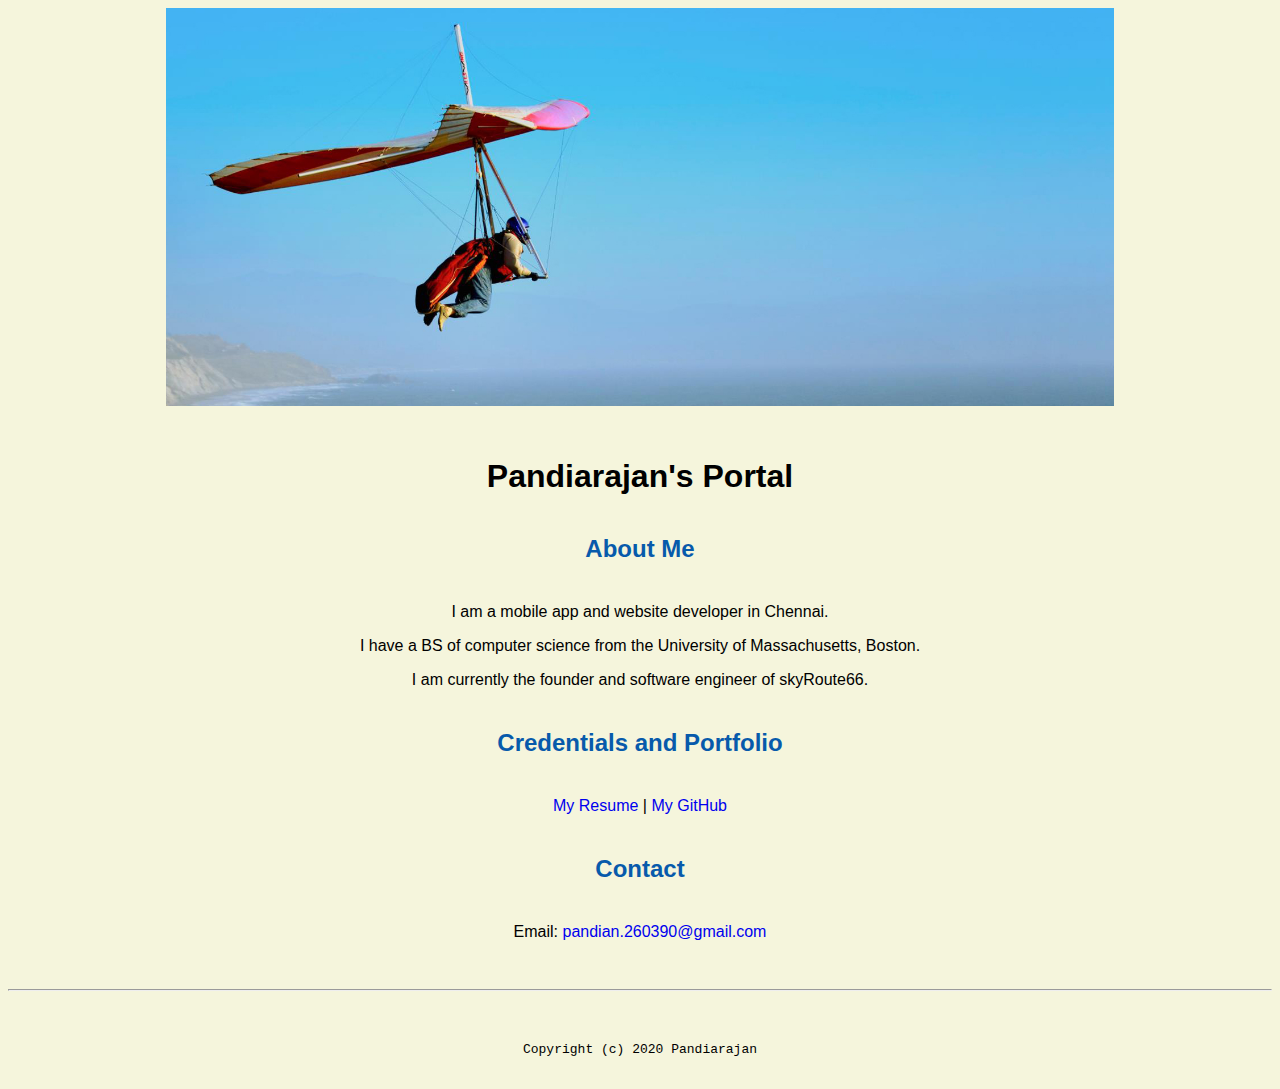
<file: index.html>
<!doctype html>

<!-- this is a comment for human! -->

<html lang="en">

  <head>
    <title>Pandiarajan's Portal</title>
    <link rel="stylesheet" href="css/master.css" >
    <link rel="FaviconIcon" href="favicon.ico" type="image/x-icon">
    <link rel="shortcut" href="favicon.ico" type="image/x-icon">
    <meta name="viewport" content="width=device-width, initial-scale=1, shrink-to-fit=no">
    <meta name="name" content="Pandiarajan's Portal">
    <meta name="robots" content="noindex, nofollow">
 </head>

  <body>
    <img src="images/banner.jpg" alt="banner" width="75%">
    <h1>Pandiarajan's Portal</h1>
    <h2>About Me</h2>
    <p>I am a mobile app and website developer in Chennai.</p>
    <p>I have a BS of computer science from the University of Massachusetts, Boston.</p>
    <p>I am currently the founder and software engineer of skyRoute66.</p>
    <h2>Credentials and Portfolio</h2>

    <p><a href="resume.html">My Resume</a> | <a href="https://github.com/PandianUI">My GitHub</a></p>
    <h2>Contact</h2>

    <p>Email: <a href="mailto:pandian.260390@gmail.com">pandian.260390@gmail.com</a></p>
  </body>

  <footer>
    <hr>
    <code>Copyright (c) 2020 Pandiarajan</code>
  </footer>

</html>
</file>
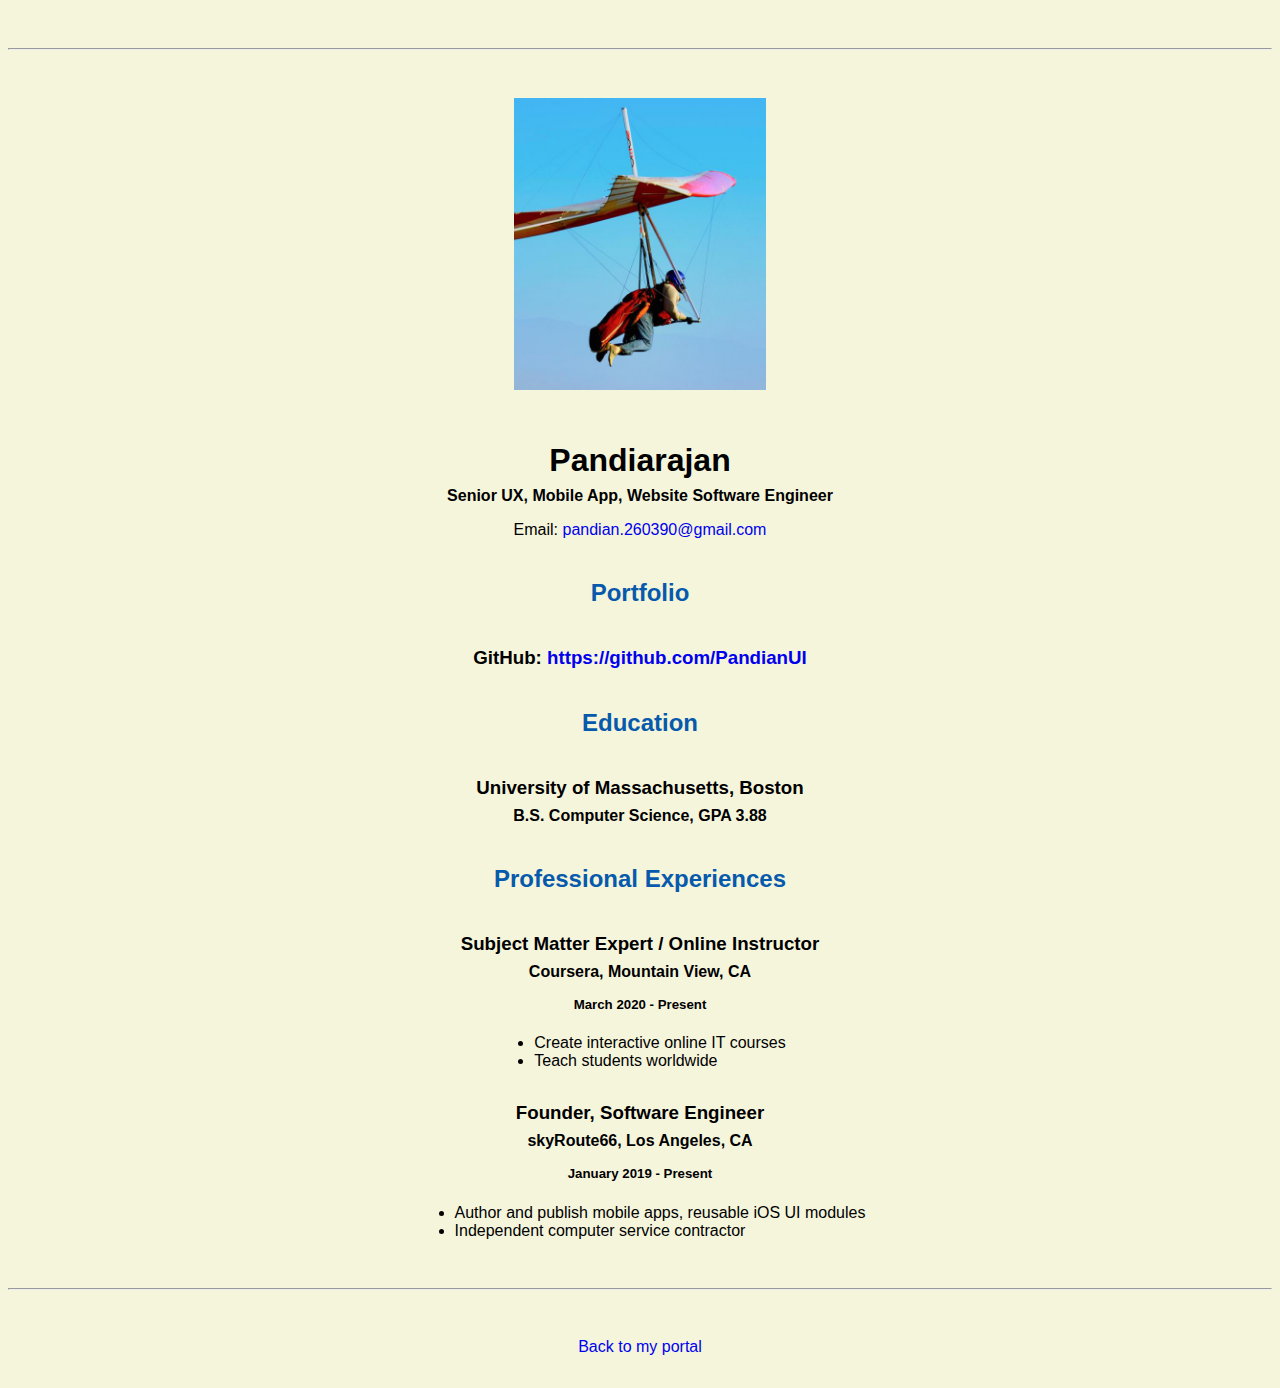
<file: resume.html>
<!doctype html>

<!-- this is a comment for human! -->

<html lang="en">

  <header>
    <title>Pandiarajan's Resume</title>
    <link rel="stylesheet" href="css/master.css" >
    <link rel="FaviconIcon" href="favicon.ico" type="image/x-icon">
    <link rel="shortcut" href="favicon.ico" type="image/x-icon">
    <meta name="viewport" content="width=device-width, initial-scale=1, shrink-to-fit=no">
    <meta name="name" content="Pandiarajan's Portal">
    <meta name="robots" content="noindex, nofollow">
  </header>

  <body>
    <hr>

    <img src="images/headshot.jpg" alt="Pandiarajan's headshot" width="20%">

    <h1>Pandiarajan</h1>
    <h4>Senior UX, Mobile App, Website Software Engineer</h4>

    <p>Email: <a href="mailto:harrisonkong@skyroute66.com" target="_blank">pandian.260390@gmail.com</a></p>
    <!-- don't post physical address, personal phone number or other personal information on the web! -->

    <h2>Portfolio</h2>
      <h3>GitHub: <a href="https://github.com/PandianUI" target="_blank">https://github.com/PandianUI</a></h3>

    <h2>Education</h2>

    <h3>University of Massachusetts, Boston</h3>
    <h4>B.S. Computer Science, GPA 3.88</h4>

    <h2>Professional Experiences</h2>

    <h3>Subject Matter Expert / Online Instructor</h3>
    <h4>Coursera, Mountain View, CA</h4>
    <h5>March 2020 - Present</h5>
      <ul>
        <li>Create interactive online IT courses</li>
        <li>Teach students worldwide</li>
      </ul>

    <h3>Founder, Software Engineer</h3>
    <h4>skyRoute66, Los Angeles, CA</h4>
    <h5>January 2019 - Present</h5>
      <ul>
        <li>Author and publish mobile apps, reusable iOS UI modules</li>
        <li>Independent computer service contractor</li>
      </ul>
  </body>

  <footer>
  <hr>
  <p><a href="index.html">Back to my portal</a><p>
  </footer>

</html>
</file>
<file: css/master.css>
/* Cascading stylesheet for the website */

/* Text inside these asterisks and slashes are comments for human */

  a {
    /* set the text color to blue here */
    text-decoration: none; /* This means we do not want hyperlinks to be underlined */
  }

  a:hover {
    color:red;/* set the text color to red here */
    text-decoration: none; /* This means we do not want hyperlinks to be underlined */
  }

  body {
    background-color:beige;/* set the background color here */
    color:black;/* set the text color to black here */
    font-family: Arial, Helvetica, sans-serif;/* set the font here */
    text-align:center;/* set the text alignment here */
   }

  footer {
    margin-top: 2rem;
    margin-bottom: 2rem;
  }

  h1 {
    margin-bottom: 0.5rem;
    margin-top: 3rem;
   }

  h2 {
    color: #075AAB;/* set the text color of to #075AAB here */
    /* set both the bottom margin and top margin to 2.5rem here */
    margin-bottom:2.5rem;
    margin-top:2.5rem;
   }

  h3 {
    margin-bottom: 0;
    margin-top: 2rem;
  }

  h4 {
    margin-bottom: 1rem;
    margin-top: 0.5rem;
  }

  h5 {
    margin-top: 0.5rem;
  }

  hr {
    margin-bottom: 3rem;
    margin-top: 3rem;
  }

  /* this controls how the bullet points in the resume page looks */
  ul {
    display: table;
    margin: 0 auto;
    text-align: left;
  }
</file>
